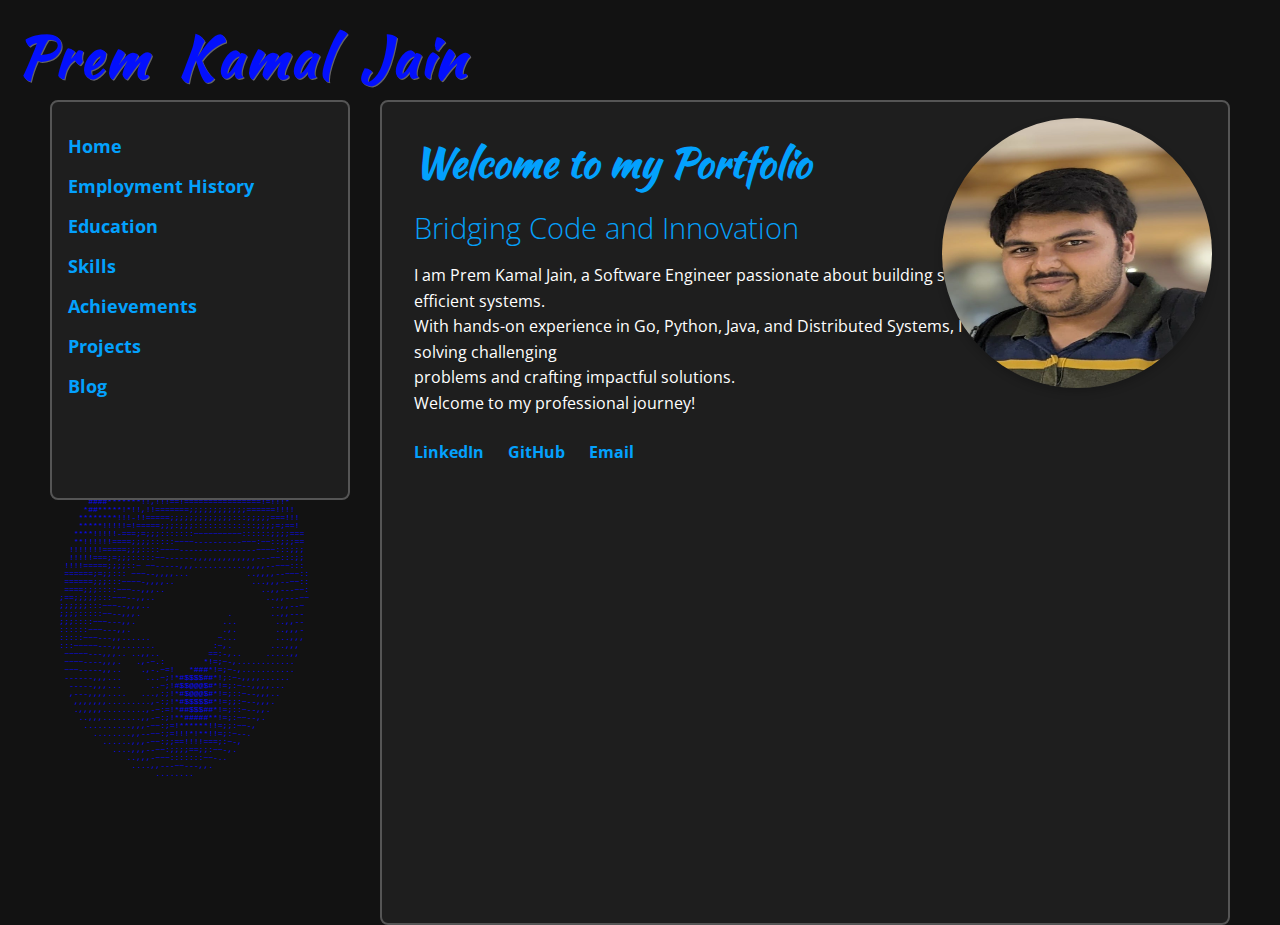
<file: index.html>
<!DOCTYPE html>
<html lang="en">
<head>
    <meta charset="UTF-8">
    <meta name="viewport" content="width=device-width, initial-scale=1.0">
    <title>Prem Kamal Jain</title>
    <link rel="stylesheet" href="style.css">
</head>
<body>

    <!-- Bubble-letter name -->
    <h2 class="name-header">
        <span>P</span><span>r</span><span>e</span><span>m</span>
        <span> </span>
        <span>K</span><span>a</span><span>m</span><span>a</span><span>l</span>
        <span> </span>
        <span>J</span><span>a</span><span>i</span><span>n</span>
    </h2>

    <!-- Nav box (left) -->
    <div class="nav-box">
        <ul>
            <li><a href="index.html">Home</a></li>
            <li><a href="employment.html">Employment History</a></li>
            <li><a href="education.html">Education</a></li>
            <li><a href="skills.html">Skills</a></li>
            <li><a href="achievements.html">Achievements</a></li>
            <li><a href="projects.html">Projects</a></li>
            <li><a href="blog.html">Blog</a></li>
        </ul>
    </div>

    <!-- Content box (right, 825px tall) -->
    <div class="content-box">
        <!-- Profile Photo -->
        <img src="pkj2.jpg" alt="Prem Kamal Jain" class="profile-photo">

        <!-- Welcome Message -->
        <div class="content-text">
            <h1 class="main-title">Welcome to my Portfolio</h1>
            <h2 class="sub-heading">Bridging Code and Innovation</h2>
            <p>
                I am Prem Kamal Jain, a Software Engineer passionate about building scalable and efficient systems. <br> 
                With hands-on experience in Go, Python, Java, and Distributed Systems, I thrive on solving challenging <br>
                problems and crafting impactful solutions. <br>
                Welcome to my professional journey!
            </p>
            
            <!-- Contact and Social Links -->
            <div class="contact-links">
                <a href="https://www.linkedin.com/in/premkjain/" target="_blank" class="contact-link">LinkedIn</a>
                <a href="https://github.com/premkjain" target="_blank" class="contact-link">GitHub</a>
                <a href="mailto:prem21483@iiitd.ac.in" class="contact-link">Email</a>
            </div>
        </div>
    </div>

    <!-- ASCII Spinning Donut in bottom-left corner -->
    <pre id="donut"></pre>

    <!-- Donut Animation Script -->
    <script src="donut.js"></script>

</body>
</html>
</file>
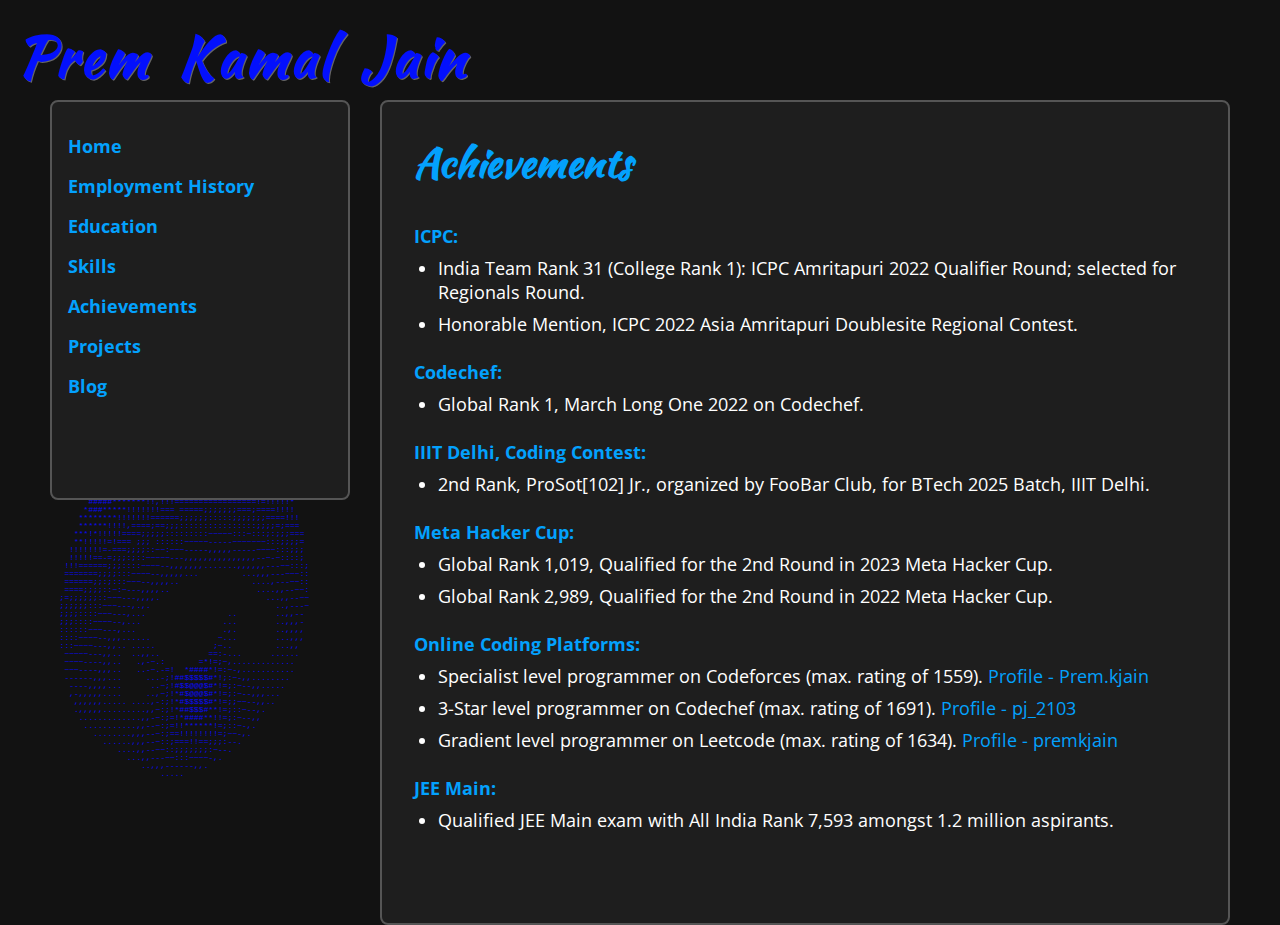
<file: achievements.html>
<!DOCTYPE html>
<html lang="en">
<head>
  <meta charset="UTF-8">
  <meta name="viewport" content="width=device-width, initial-scale=1.0">
  <title>Prem Kamal Jain</title>
  <link rel="stylesheet" href="style.css">
</head>
<body>

  <!-- Bubble-letter name -->
  <h2 class="name-header">
    <span>P</span><span>r</span><span>e</span><span>m</span>
    <span> </span>
    <span>K</span><span>a</span><span>m</span><span>a</span><span>l</span>
    <span> </span>
    <span>J</span><span>a</span><span>i</span><span>n</span>
  </h2>

  <!-- Nav box (left) -->
  <div class="nav-box">
    <ul>
      <li><a href="index.html">Home</a></li>
      <li><a href="employment.html">Employment History</a></li>
      <li><a href="education.html">Education</a></li>
      <li><a href="skills.html">Skills</a></li>
      <li><a href="achievements.html">Achievements</a></li>
      <li><a href="projects.html">Projects</a></li>
      <li><a href="blog.html">Blog</a></li>
    </ul>
  </div>

  <!-- Content box (right, 825px tall) -->
  <div class="content-box">
    <h1 class="main-title">Achievements</h1>

    <!-- Achievements List -->
    <ul class="achievements-list">
      <li>
        <strong>ICPC:</strong>
        <ul>
          <li>India Team Rank 31 (College Rank 1): ICPC Amritapuri 2022 Qualifier Round; selected for Regionals Round.</li>
          <li>Honorable Mention, ICPC 2022 Asia Amritapuri Doublesite Regional Contest.</li>
        </ul>
      </li>
      <li>
        <strong>Codechef:</strong>
        <ul>
          <li>Global Rank 1, March Long One 2022 on Codechef.</li>
        </ul>
      </li>
      <li>
        <strong>IIIT Delhi, Coding Contest:</strong>
        <ul>
          <li>2nd Rank, ProSot[102] Jr., organized by FooBar Club, for BTech 2025 Batch, IIIT Delhi.</li>
        </ul>
      </li>
      <li>
        <strong>Meta Hacker Cup:</strong>
        <ul>
          <li>Global Rank 1,019, Qualified for the 2nd Round in 2023 Meta Hacker Cup.</li>
          <li>Global Rank 2,989, Qualified for the 2nd Round in 2022 Meta Hacker Cup.</li>
        </ul>
      </li>
      <li>
        <strong>Online Coding Platforms:</strong>
        <ul>
          <li>Specialist level programmer on Codeforces (max. rating of 1559). <a href="https://codeforces.com/profile/Prem.kjain" target="_blank">Profile - Prem.kjain</a></li>
          <li>3-Star level programmer on Codechef (max. rating of 1691). <a href="https://www.codechef.com/users/pj_2103" target="_blank">Profile - pj_2103</a></li>
          <li>Gradient level programmer on Leetcode (max. rating of 1634). <a href="https://leetcode.com/u/premkjain" target="_blank">Profile - premkjain</a></li>
        </ul>
      </li>
      <li>
        <strong>JEE Main:</strong>
        <ul>
          <li>Qualified JEE Main exam with All India Rank 7,593 amongst 1.2 million aspirants.</li>
        </ul>
      </li>
    </ul>
  </div>

  <!-- Spinning Donut in bottom-left leftover space -->
  <pre id="donut"></pre>

  <!-- Donut Animation Script -->
  <script src="donut.js"></script>

</body>
</html>
</file>
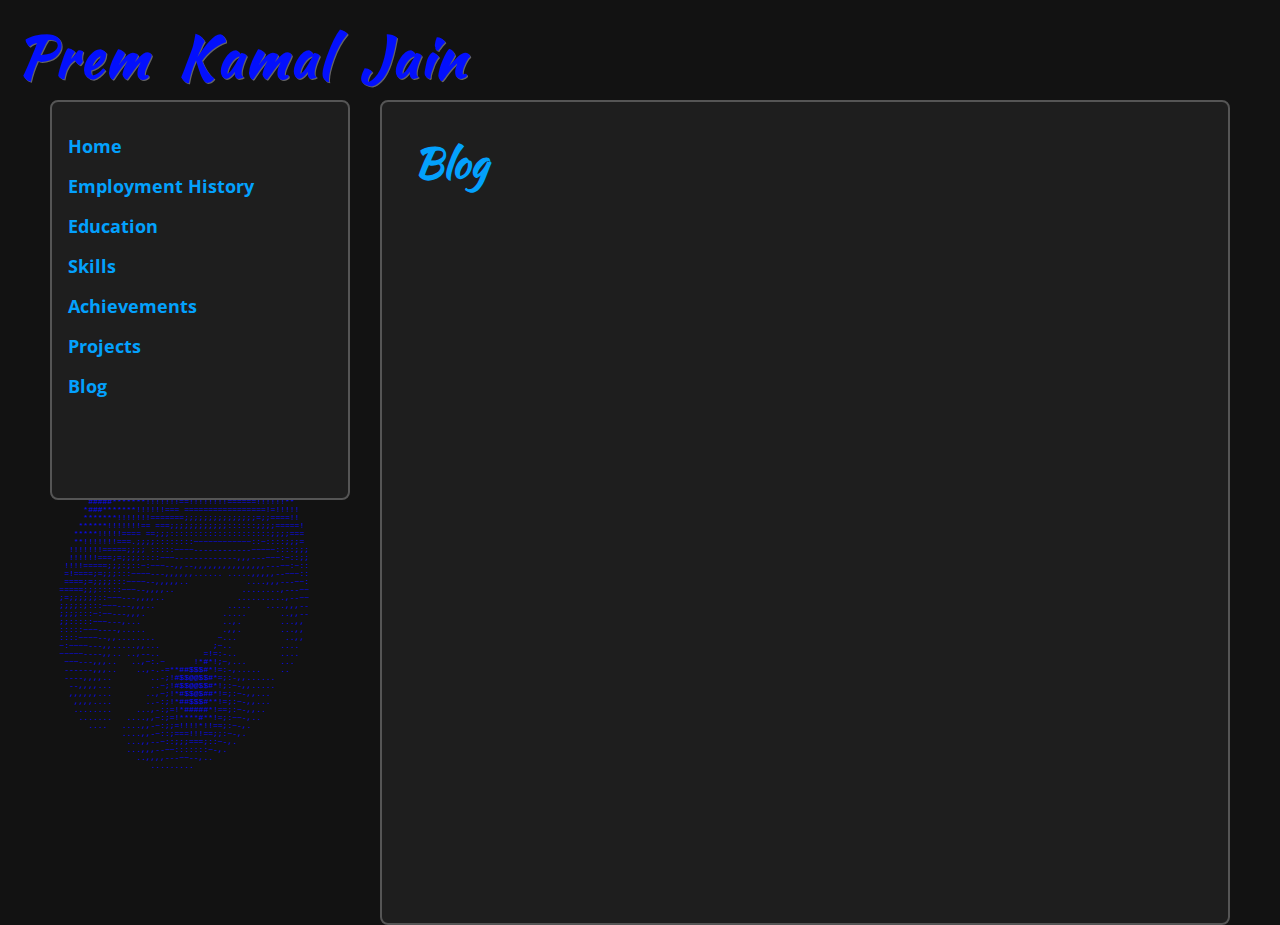
<file: blog.html>
<!DOCTYPE html>
<html lang="en">
<head>
  <meta charset="UTF-8">
  <title>Prem Kamal Jain</title>
  <link rel="stylesheet" href="style.css">
</head>
<body>

  <!-- Bubble-letter name -->
  <h2 class="name-header">
    <span>P</span><span>r</span><span>e</span><span>m</span>
    <span> </span>
    <span>K</span><span>a</span><span>m</span><span>a</span><span>l</span>
    <span> </span>
    <span>J</span><span>a</span><span>i</span><span>n</span>
  </h2>


  <!-- Nav box (left) -->
  <div class="nav-box">
    <ul>
      <li><a href="index.html">Home</a></li>
      <li><a href="employment.html">Employment History</a></li>
      <li><a href="education.html">Education</a></li>
      <li><a href="skills.html">Skills</a></li>
      <li><a href="achievements.html">Achievements</a></li>
      <li><a href="projects.html">Projects</a></li>
      <li><a href="blog.html">Blog</a></li>
    </ul>
  </div>

  <!-- Content box (right, 825px tall) -->
  <div class="content-box">
    <h1 class="main-title">Blog</h1>
  </div>

  <!-- Spinning Donut in bottom-left leftover space -->
  <pre id="donut"></pre>

  <!-- Donut Animation Script -->
  <script src="donut.js"></script>

  <!-- Theme Script -->
  <script>
    // Load theme from localStorage
    window.addEventListener('DOMContentLoaded', () => {
      const storedTheme = localStorage.getItem('theme');
      if (storedTheme === 'dark') {
        document.body.classList.add('dark-theme');
      }
    });

    // Toggle theme function
    function toggleTheme() {
      document.body.classList.toggle('dark-theme');
      const isDark = document.body.classList.contains('dark-theme');
      localStorage.setItem('theme', isDark ? 'dark' : 'light');
    }
  </script>

</body>
</html>
</file>
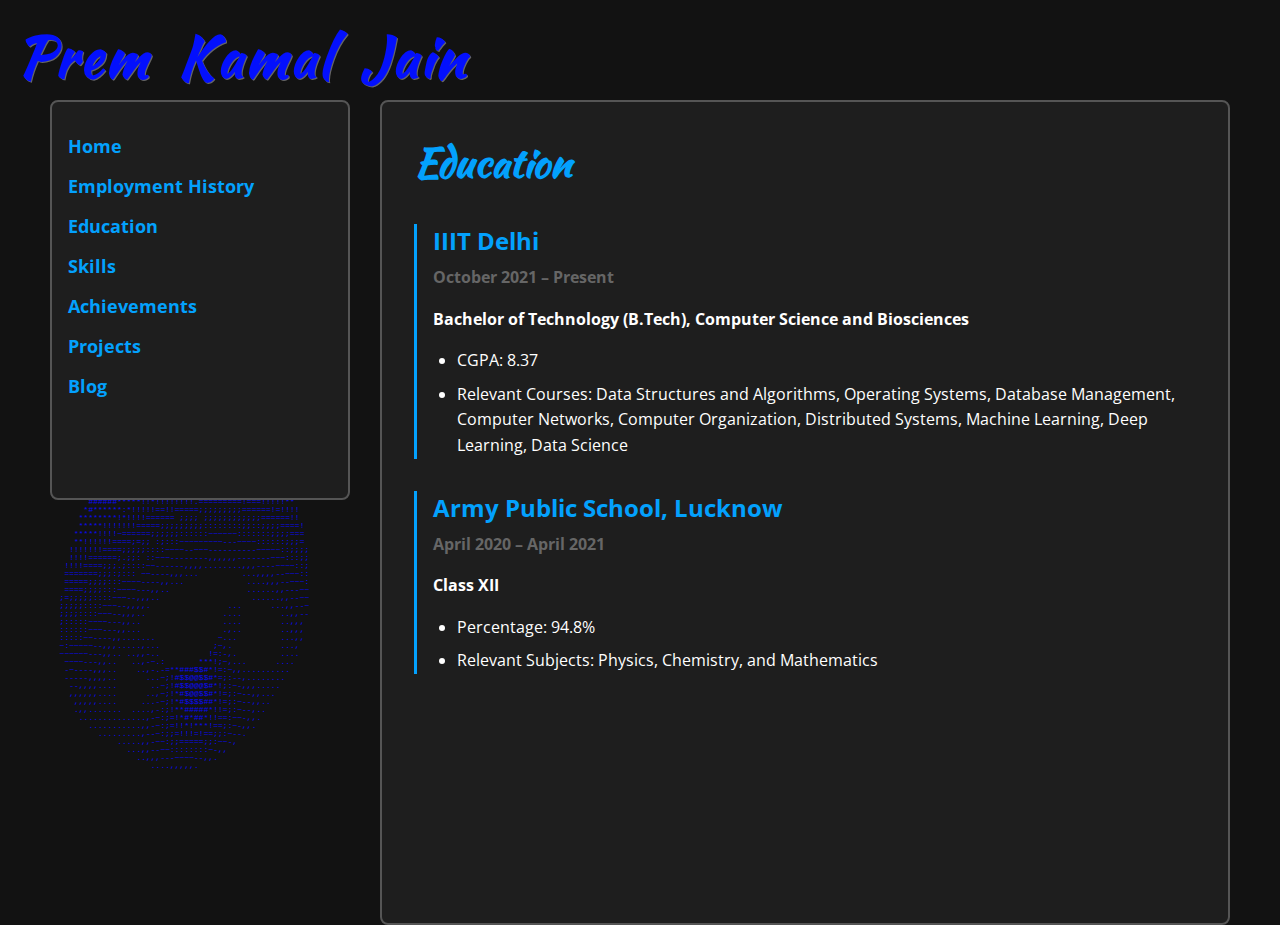
<file: education.html>
<!DOCTYPE html>
<html lang="en">
<head>
  <meta charset="UTF-8">
  <meta name="viewport" content="width=device-width, initial-scale=1.0">
  <title>Prem Kamal Jain</title>
  <link rel="stylesheet" href="style.css">
</head>
<body>

  <!-- Bubble-letter name -->
  <h2 class="name-header">
    <span>P</span><span>r</span><span>e</span><span>m</span>
    <span> </span>
    <span>K</span><span>a</span><span>m</span><span>a</span><span>l</span>
    <span> </span>
    <span>J</span><span>a</span><span>i</span><span>n</span>
  </h2>

  <!-- Nav box (left) -->
  <div class="nav-box">
    <ul>
      <li><a href="index.html">Home</a></li>
      <li><a href="employment.html">Employment History</a></li>
      <li><a href="education.html">Education</a></li>
      <li><a href="skills.html">Skills</a></li>
      <li><a href="achievements.html">Achievements</a></li>
      <li><a href="projects.html">Projects</a></li>
      <li><a href="blog.html">Blog</a></li>
    </ul>
  </div>

  <!-- Content box (right, 825px tall) -->
  <div class="content-box">
    <h1 class="main-title">Education</h1>

    <!-- Education Details -->
    <div class="education-section">

      <!-- University Education -->
      <div class="education-entry">
        <h3>IIIT Delhi</h3>
        <p class="education-dates"><strong>October 2021 – Present</strong></p>
        <p><strong>Bachelor of Technology (B.Tech), Computer Science and Biosciences</strong></p>
        <ul>
          <li>CGPA: 8.37</li>
          <li>Relevant Courses: Data Structures and Algorithms, Operating Systems, Database Management, Computer Networks, Computer Organization, Distributed Systems, Machine Learning, Deep Learning, Data Science</li>
        </ul>
      </div>

      <!-- High School Education -->
      <div class="education-entry">
        <h3>Army Public School, Lucknow</h3>
        <p class="education-dates"><strong>April 2020 – April 2021</strong></p>
        <p><strong>Class XII</strong></p>
        <ul>
          <li>Percentage: 94.8%</li>
          <li>Relevant Subjects: Physics, Chemistry, and Mathematics</li>
        </ul>
      </div>

    </div>
  </div>

  <!-- Spinning Donut in bottom-left leftover space -->
  <pre id="donut"></pre>

  <!-- Donut Animation Script -->
  <script src="donut.js"></script>

</body>
</html>
</file>
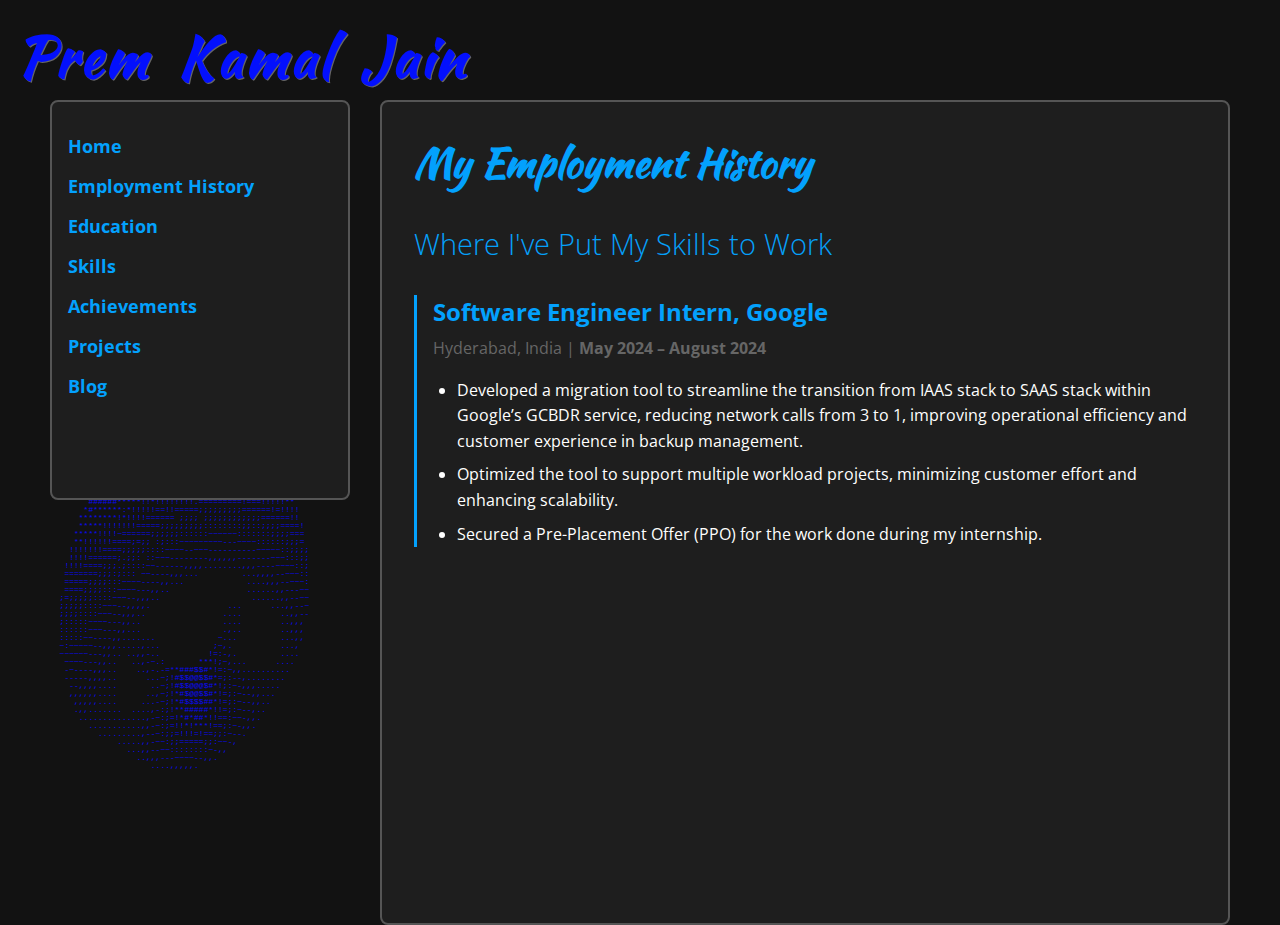
<file: employment.html>
<!DOCTYPE html>
<html lang="en">
<head>
  <meta charset="UTF-8">
  <meta name="viewport" content="width=device-width, initial-scale=1.0">
  <title>Prem Kamal Jain</title>
  <link rel="stylesheet" href="style.css">
</head>
<body>

  <!-- Bubble-letter name -->
  <h2 class="name-header">
    <span>P</span><span>r</span><span>e</span><span>m</span>
    <span> </span>
    <span>K</span><span>a</span><span>m</span><span>a</span><span>l</span>
    <span> </span>
    <span>J</span><span>a</span><span>i</span><span>n</span>
  </h2>

  <!-- Nav box (left) -->
  <div class="nav-box">
    <ul>
      <li><a href="index.html">Home</a></li>
      <li><a href="employment.html">Employment History</a></li>
      <li><a href="education.html">Education</a></li>
      <li><a href="skills.html">Skills</a></li>
      <li><a href="achievements.html">Achievements</a></li>
      <li><a href="projects.html">Projects</a></li>
      <li><a href="blog.html">Blog</a></li>
    </ul>
  </div>

  <!-- Content box (right, 825px tall) -->
  <div class="content-box">
    <h1 class="main-title">My Employment History</h1>
    <h2 class="sub-heading">Where I've Put My Skills to Work</h2>

    <!-- Employment Timeline -->
    <div class="employment-timeline">
      
      <!-- Job Entry 1 -->
      <div class="employment-entry">
        <h3>Software Engineer Intern, Google</h3>
        <p class="employment-dates">Hyderabad, India | <strong>May 2024 – August 2024</strong></p>
        <ul>
          <li>Developed a migration tool to streamline the transition from IAAS stack to SAAS stack within Google’s GCBDR service, reducing network calls from 3 to 1, improving operational efficiency and customer experience in backup management.</li>
          <li>Optimized the tool to support multiple workload projects, minimizing customer effort and enhancing scalability.</li>
          <li>Secured a Pre-Placement Offer (PPO) for the work done during my internship.</li>
        </ul>
      </div>

      <!-- Future Entries Placeholder -->
      <!-- Add more entries here in the same structure -->
    </div>
  </div>

  <!-- Spinning Donut in bottom-left leftover space -->
  <pre id="donut"></pre>

  <!-- Donut Animation Script -->
  <script src="donut.js"></script>

</body>
</html>
</file>
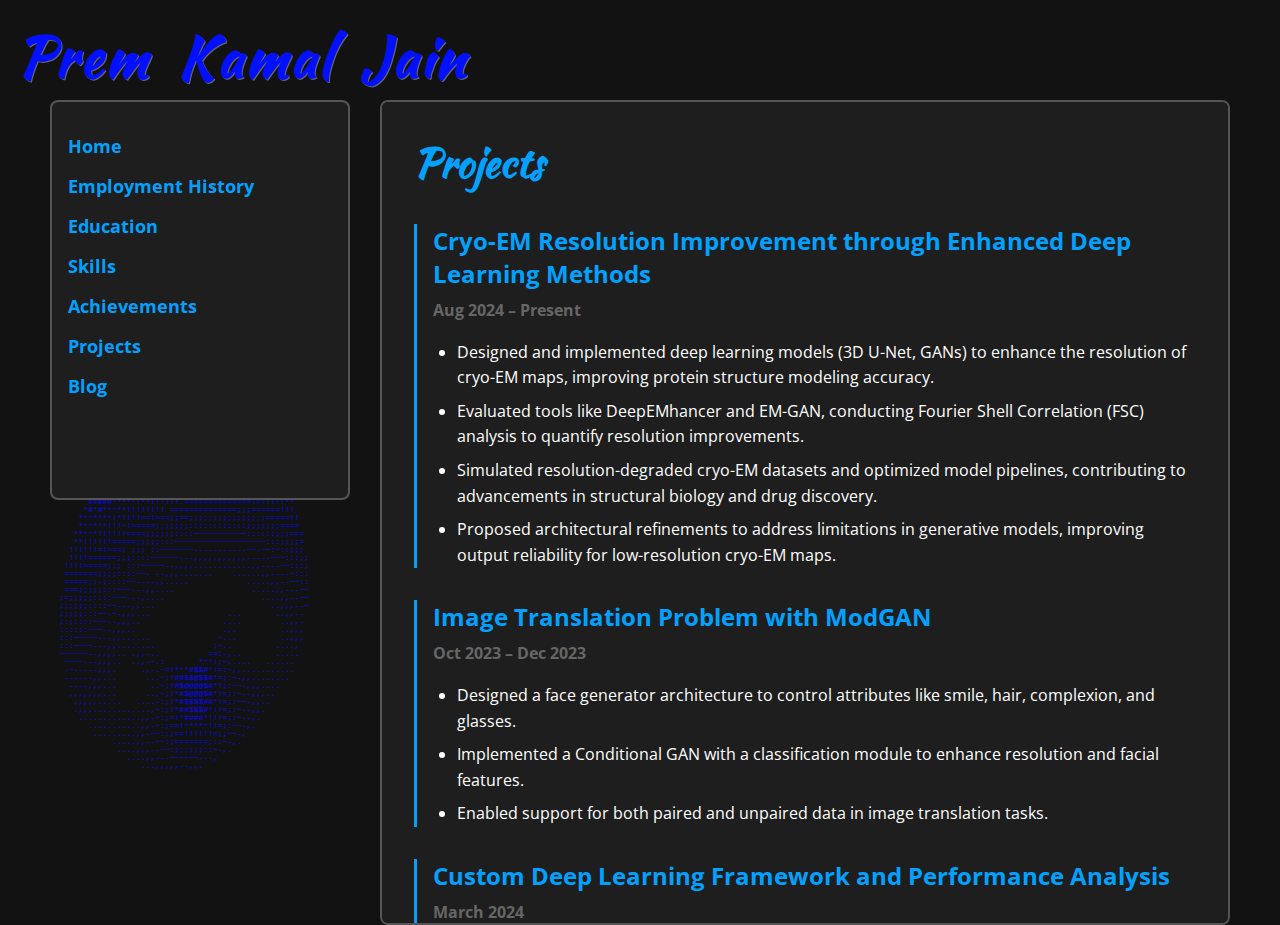
<file: projects.html>
<!DOCTYPE html>
<html lang="en">
<head>
  <meta charset="UTF-8">
  <meta name="viewport" content="width=device-width, initial-scale=1.0">
  <title>Prem Kamal Jain</title>
  <link rel="stylesheet" href="style.css">
</head>
<body>

  <!-- Bubble-letter name -->
  <h2 class="name-header">
    <span>P</span><span>r</span><span>e</span><span>m</span>
    <span> </span>
    <span>K</span><span>a</span><span>m</span><span>a</span><span>l</span>
    <span> </span>
    <span>J</span><span>a</span><span>i</span><span>n</span>
  </h2>

  <!-- Nav box (left) -->
  <div class="nav-box">
    <ul>
      <li><a href="index.html">Home</a></li>
      <li><a href="employment.html">Employment History</a></li>
      <li><a href="education.html">Education</a></li>
      <li><a href="skills.html">Skills</a></li>
      <li><a href="achievements.html">Achievements</a></li>
      <li><a href="projects.html">Projects</a></li>
      <li><a href="blog.html">Blog</a></li>
    </ul>
  </div>

  <!-- Content box (right, 825px tall) -->
  <div class="content-box">
    <h1 class="main-title">Projects</h1>
    
    <!-- Projects Section -->
    <div class="projects-section">
      <div class="project-entry">
        <h3>Cryo-EM Resolution Improvement through Enhanced Deep Learning Methods</h3>
        <p class="project-dates"><strong>Aug 2024 – Present</strong></p>
        <ul>
          <li>Designed and implemented deep learning models (3D U-Net, GANs) to enhance the resolution of cryo-EM maps, improving protein structure modeling accuracy.</li>
          <li>Evaluated tools like DeepEMhancer and EM-GAN, conducting Fourier Shell Correlation (FSC) analysis to quantify resolution improvements.</li>
          <li>Simulated resolution-degraded cryo-EM datasets and optimized model pipelines, contributing to advancements in structural biology and drug discovery.</li>
          <li>Proposed architectural refinements to address limitations in generative models, improving output reliability for low-resolution cryo-EM maps.</li>
        </ul>
      </div>
      
      <div class="project-entry">
        <h3>Image Translation Problem with ModGAN</h3>
        <p class="project-dates"><strong>Oct 2023 – Dec 2023</strong></p>
        <ul>
          <li>Designed a face generator architecture to control attributes like smile, hair, complexion, and glasses.</li>
          <li>Implemented a Conditional GAN with a classification module to enhance resolution and facial features.</li>
          <li>Enabled support for both paired and unpaired data in image translation tasks.</li>
        </ul>
      </div>

      <div class="project-entry">
        <h3>Custom Deep Learning Framework and Performance Analysis</h3>
        <p class="project-dates"><strong>March 2024</strong></p>
        <ul>
          <li>Implemented a custom data loader and a feed-forward neural network from scratch.</li>
          <li>Compared performance with PyTorch’s implementation and analyzed the impact of different activation functions and batch sizes.</li>
          <li>Provided insights for optimizing deep learning workflows.</li>
        </ul>
      </div>

      <div class="project-entry">
        <h3>Optical Character Recognition (OCR)</h3>
        <p class="project-dates"><strong>Aug 2023 – Sept 2023</strong></p>
        <ul>
          <li>Developed a machine learning model to recognize characters from images.</li>
          <li>Trained the model using Kaggle OCR dataset and tested algorithms like Random Forest, KNN, GMM, and SVM for optimal accuracy.</li>
          <li>Refined model performance through research and literature review.</li>
        </ul>
      </div>

      <div class="project-entry">
        <h3>Online Shopping Platform Communication</h3>
        <p class="project-dates"><strong>Aug 2022 – Sept 2022</strong></p>
        <ul>
          <li>Developed a messaging framework for an online shopping platform using gRPC and Protocol Buffers.</li>
          <li>Simulated buyer-seller interactions using distributed systems concepts to ensure efficient communication.</li>
        </ul>
      </div>

      <div class="project-entry">
        <h3>Peer-to-Peer File Copy Program using IPC</h3>
        <p class="project-dates"><strong>Mar 2023 – May 2023</strong></p>
        <ul>
          <li>Designed a file copying system using Inter-Process Communication (IPC) with two mechanisms: domain sockets (AF UNIX) and shared memory.</li>
          <li>Used semaphores to prevent race conditions and ensure data consistency when peers accessed shared memory regions simultaneously.</li>
        </ul>
      </div>

      <div class="project-entry">
        <h3>Tank Stars Game</h3>
        <p class="project-dates"><strong>Dec 2022 – Jan 2023</strong></p>
        <ul>
          <li>Used Java, libGDX, and Scene-Builder to develop a simpler version of the Tank Stars game.</li>
          <li>Implemented serialization and deserialization of multiple game states, collisions, and an interactive GUI.</li>
          <li>Leveraged Object-Oriented Programming and event-driven programming concepts.</li>
        </ul>
      </div>

      <div class="project-entry">
        <h3>Simple RISC Assembler and Simulator</h3>
        <p class="project-dates"><strong>Nov 2022 – Dec 2022</strong></p>
        <ul>
          <li>Built an assembler for a simple instruction set architecture similar to ARM assembly language.</li>
          <li>Created a simulator and tested it with automated testing using Git Bash.</li>
          <li>Used Python, Matplotlib, and computer organization concepts for implementation.</li>
        </ul>
      </div>
    </div>
  </div>

  <!-- Spinning Donut in bottom-left leftover space -->
  <pre id="donut"></pre>

  <!-- Donut Animation Script -->
  <script src="donut.js"></script>

</body>
</html>
</file>
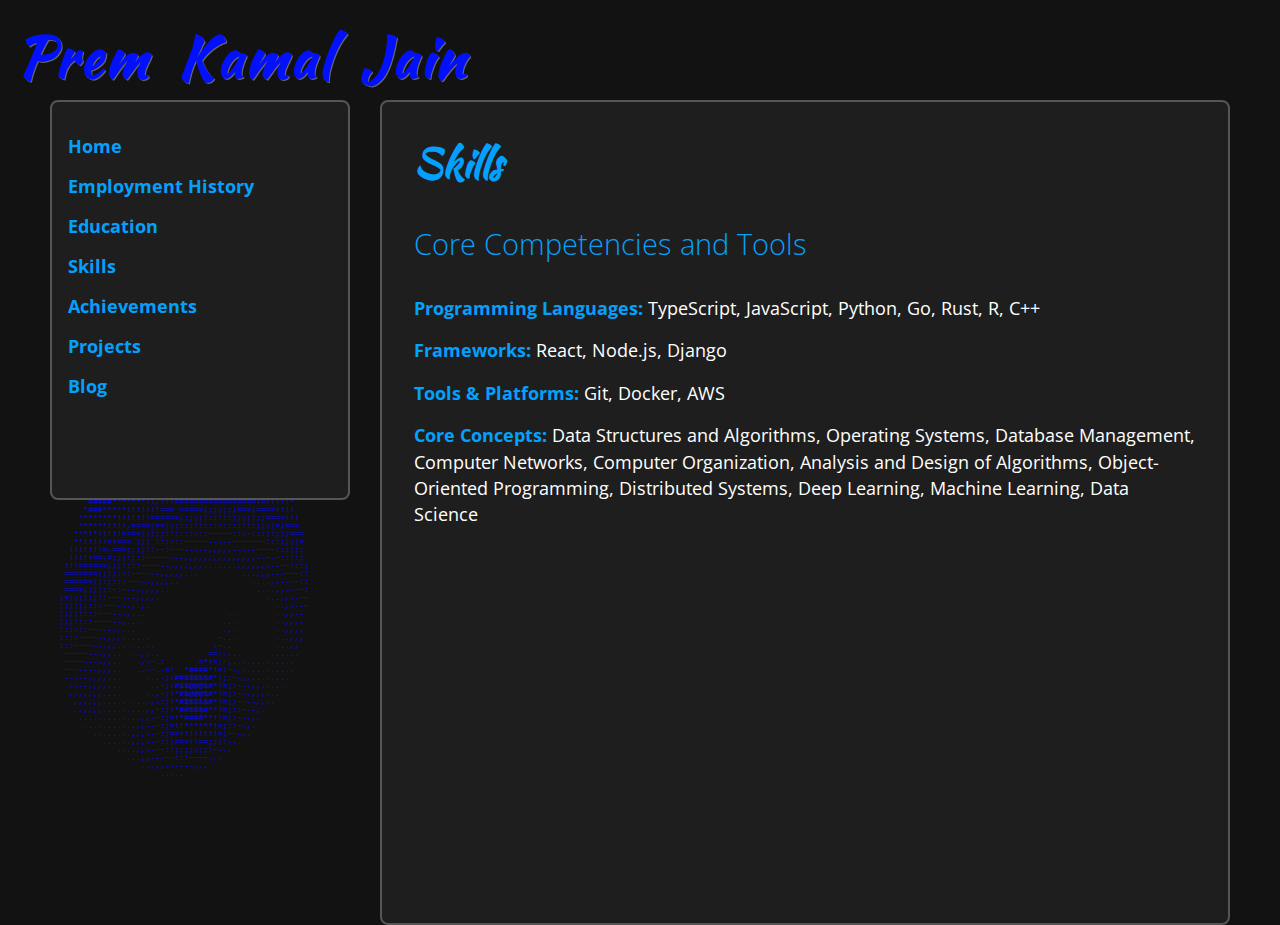
<file: skills.html>
<!DOCTYPE html>
<html lang="en">
<head>
  <meta charset="UTF-8">
  <meta name="viewport" content="width=device-width, initial-scale=1.0">
  <title>Prem Kamal Jain</title>
  <link rel="stylesheet" href="style.css">
</head>
<body>

  <!-- Bubble-letter name -->
  <h2 class="name-header">
    <span>P</span><span>r</span><span>e</span><span>m</span>
    <span> </span>
    <span>K</span><span>a</span><span>m</span><span>a</span><span>l</span>
    <span> </span>
    <span>J</span><span>a</span><span>i</span><span>n</span>
  </h2>

  <!-- Nav box (left) -->
  <div class="nav-box">
    <ul>
      <li><a href="index.html">Home</a></li>
      <li><a href="employment.html">Employment History</a></li>
      <li><a href="education.html">Education</a></li>
      <li><a href="skills.html">Skills</a></li>
      <li><a href="achievements.html">Achievements</a></li>
      <li><a href="projects.html">Projects</a></li>
      <li><a href="blog.html">Blog</a></li>
    </ul>
  </div>

  <!-- Content box (right, 825px tall) -->
  <div class="content-box">
    <h1 class="main-title">Skills</h1>
    <h2 class="sub-heading">Core Competencies and Tools</h2>
    
    <!-- Skills List -->
    <ul class="skills-list">
      <li><strong>Programming Languages:</strong> TypeScript, JavaScript, Python, Go, Rust, R, C++</li>
      <li><strong>Frameworks:</strong> React, Node.js, Django</li>
      <li><strong>Tools & Platforms:</strong> Git, Docker, AWS</li>
      <li><strong>Core Concepts:</strong> 
        Data Structures and Algorithms, Operating Systems, Database Management, 
        Computer Networks, Computer Organization, Analysis and Design of Algorithms, 
        Object-Oriented Programming, Distributed Systems, Deep Learning, Machine Learning, Data Science
      </li>
    </ul>
  </div>

  <!-- Spinning Donut in bottom-left leftover space -->
  <pre id="donut"></pre>

  <!-- Donut Animation Script -->
  <script src="donut.js"></script>

</body>
</html>
</file>
<file: style.css>
@import url('https://fonts.googleapis.com/css2?family=Kaushan+Script&family=Open+Sans:wght@300;400;700&display=swap');

* {
  margin: 0;
  padding: 0;
  box-sizing: border-box;
}

/* Dark background & light text by default */
body {
  background: #121212; 
  font-family: 'Open Sans', sans-serif;
  color: #0310fd; /* overall text color (e.g. for body text elsewhere) */
  min-height: 100vh;
  position: relative;
}

/* Bubble Name Animation */
@keyframes slideInLeft {
  0% {
      transform: translateX(-100%); /* Start off-screen to the left */
      opacity: 0; /* Invisible at the start */
  }
  50% {
      opacity: 1; /* Fade in */
  }
  100% {
      transform: translateX(0); /* Position at its final place */
      opacity: 1; /* Fully visible */
  }
}

/* Apply the animation to bubble name */
.name-header {
  position: absolute;
  top: 1rem;
  left: 1rem;
  font-size: 3.5rem; 
  font-family: 'Kaushan Script', cursive;
  text-shadow: 1px 1px #666;
  /* animation: slideInLeft 1.5s ease-out; Duration and easing of animation */
}


.name-header span {
  display: inline-block;
  transition: transform 0.3s ease, color 0.3s ease;
  margin: 0 1px;
}

.name-header span:hover {
  transform: scale(1.2) rotate(5deg);
  color: #ff5500;
}

/* NAV BOX (left) */
.nav-box {
  position: absolute;
  top: 100px;
  left: 50px;
  width: 300px;
  height: 400px;
  background-color: #1e1e1e;
  border: 2px solid #555;
  border-radius: 8px;
  padding: 1rem;
  transition: transform 0.3s ease;
  z-index: 2;
}
.nav-box:hover {
  transform: scale(1.02);
}
.nav-box ul {
  list-style: none;
  margin-top: 1rem;
}
.nav-box li {
  margin-bottom: 1rem;
  font-weight: bold;
  font-size: 1.1rem;
  cursor: pointer;
  transition: color 0.3s ease;
}
.nav-box li:hover {
  color: #2f5bea;
}
.nav-box a {
  text-decoration: none;
  color: #03a1fd;
}

/* CONTENT BOX (right), 825px tall */
.content-box {
  position: absolute;
  top: 100px;
  left: 380px;
  width: calc(100% - 430px);
  height: 825px; 
  background-color: #1e1e1e;
  border: 2px solid #555;
  border-radius: 8px;
  padding: 2rem;
  overflow-y: auto;
  transition: transform 0.3s ease;
  z-index: 1;
  /* Make ALL text inside white by default: */
  color: #fff;
}
.content-box:hover {
  transform: scale(1.02);
}

.main-title {
  font-family: 'Kaushan Script', cursive;
  font-size: 2.5rem;
  color: #03a1fd; /* Headings remain this custom color */
  margin-bottom: 1rem;
}
.sub-heading {
  font-size: 1.8rem;
  margin: 1rem 0;
  color: #05a0fa; /* Subheading also keeps its custom color */
  font-weight: 300;
}
.content-box p {
  font-size: 1rem;
  line-height: 1.6;
  margin-bottom: 1rem;
  /* color: #fff;  <-- now inherited from .content-box */
}

/* ASCII DONUT STYLES: permanently in dark theme color */
#donut {
  position: absolute;
  bottom: 0px;
  left: 40px;
  color: #0909f5; /* Replaced #FFD93D with dark blue */
  font-family: monospace;
  font-size: 8px;
  line-height: 1;
  white-space: pre;
  margin: 0;
  padding: 10px;
  transform: scale(1);
  background-color: transparent;
  pointer-events: none;
  z-index: 1;
}

/* Responsive adjustments for smaller screens */
@media (max-width: 768px) {
  #donut {
      font-size: 6px;
      padding: 8px;
  }
}

@media (max-width: 480px) {
  #donut {
      display: none; /* Hide donut on very small screens */
  }
}

/* Position the profile photo at the top-right of the content box */
.profile-photo {
  position: absolute;
  top: 1rem;
  right: 1rem;
  width: 270px; /* Increased size (1.5x the previous 180px) */
  height: 270px; /* Maintain aspect ratio */
  border-radius: 50%; /* Make it circular */
  box-shadow: 0 4px 8px rgba(0, 0, 0, 0.2); /* Optional shadow for depth */
}


/* Align the content text on the left */
.content-box {
  position: relative; /* Needed for positioning the image */
  display: flex;
  flex-direction: column;
  justify-content: flex-start;
  padding: 2rem;
}

.content-text {
  margin-right: 140px; /* Create space for the photo on the right */
}

/* Employment Timeline Styles */
.employment-timeline {
  margin-top: 1rem;
}

.employment-entry {
  margin-bottom: 2rem;
  padding-left: 1rem;
  border-left: 3px solid #03a1fd; /* Vertical line indicating the timeline */
}

.employment-entry h3 {
  font-size: 1.5rem;
  color: #03a1fd; /* Match your theme */
  margin-bottom: 0.5rem;
}

.employment-dates {
  font-size: 0.9rem;
  color: #666; /* Muted color for dates */
  margin-bottom: 0.5rem;
}

.employment-entry ul {
  list-style-type: disc;
  padding-left: 1.5rem;
}

.employment-entry ul li {
  margin-bottom: 0.5rem;
  line-height: 1.6;
}

/* Education Section Styles */
.education-section {
  margin-top: 1rem;
}

.education-entry {
  margin-bottom: 2rem;
  padding-left: 1rem;
  border-left: 3px solid #03a1fd; /* Vertical line for structure */
}

.education-entry h3 {
  font-size: 1.5rem;
  color: #03a1fd; /* Theme color for headings */
  margin-bottom: 0.5rem;
}

.education-dates {
  font-size: 0.9rem;
  color: #666; /* Muted color for dates */
  margin-bottom: 0.5rem;
}

.education-entry ul {
  list-style-type: disc;
  padding-left: 1.5rem;
}

.education-entry ul li {
  margin-bottom: 0.5rem;
  line-height: 1.6;
}


/* Skills List Styling */
.skills-list {
  margin-top: 1rem;
  list-style-type: none; /* Remove default bullet points */
  padding-left: 0; /* Remove left padding */
}

.skills-list li {
  margin-bottom: 1rem; /* Space between each skill */
  font-size: 1.1rem;
  line-height: 1.5; /* Improve readability */
}

.skills-list strong {
  color: #03a1fd; /* Highlight skill names in theme color */
}


/* Achievements List Styling */
.achievements-list {
  margin-top: 1rem;
  list-style-type: none; /* Remove default bullet points */
  padding-left: 0;
}

.achievements-list > li {
  margin-bottom: 1.5rem; /* Space between major categories */
  font-size: 1.1rem;
}

.achievements-list > li strong {
  color: #03a1fd; /* Highlight main categories with theme color */
}

.achievements-list ul {
  list-style-type: disc; /* Add bullet points to sub-items */
  padding-left: 1.5rem;
  margin-top: 0.5rem;
}

.achievements-list ul li {
  margin-bottom: 0.5rem; /* Space between sub-items */
}

.achievements-list a {
  color: #03a1fd; /* Make links match the theme color */
  text-decoration: none;
}

.achievements-list a:hover {
  text-decoration: underline; /* Add underline on hover */
}


/* Projects Section Styling */
.projects-section {
  margin-top: 1rem;
}

.project-entry {
  margin-bottom: 2rem;
  padding-left: 1rem;
  border-left: 3px solid #03a1fd; /* Add a vertical line for structure */
}

.project-entry h3 {
  font-size: 1.5rem;
  color: #03a1fd;
  margin-bottom: 0.5rem;
}

.project-dates {
  font-size: 0.9rem;
  color: #666;
  margin-bottom: 0.5rem;
}

.project-entry ul {
  list-style-type: disc;
  padding-left: 1.5rem;
}

.project-entry ul li {
  margin-bottom: 0.5rem;
  line-height: 1.6;
}

/* Contact Links */
.contact-links {
  margin-top: 1.5rem;
  display: flex;
  gap: 1.5rem;
}

.contact-link {
  font-size: 1rem;
  color: #03a1fd; /* Theme color for links */
  text-decoration: none;
  font-weight: bold;
  transition: color 0.3s ease, transform 0.3s ease;
}

.contact-link:hover {
  color: #007bb5; /* Darker blue for hover */
  transform: scale(1.1); /* Slight zoom effect */
}
</file>
